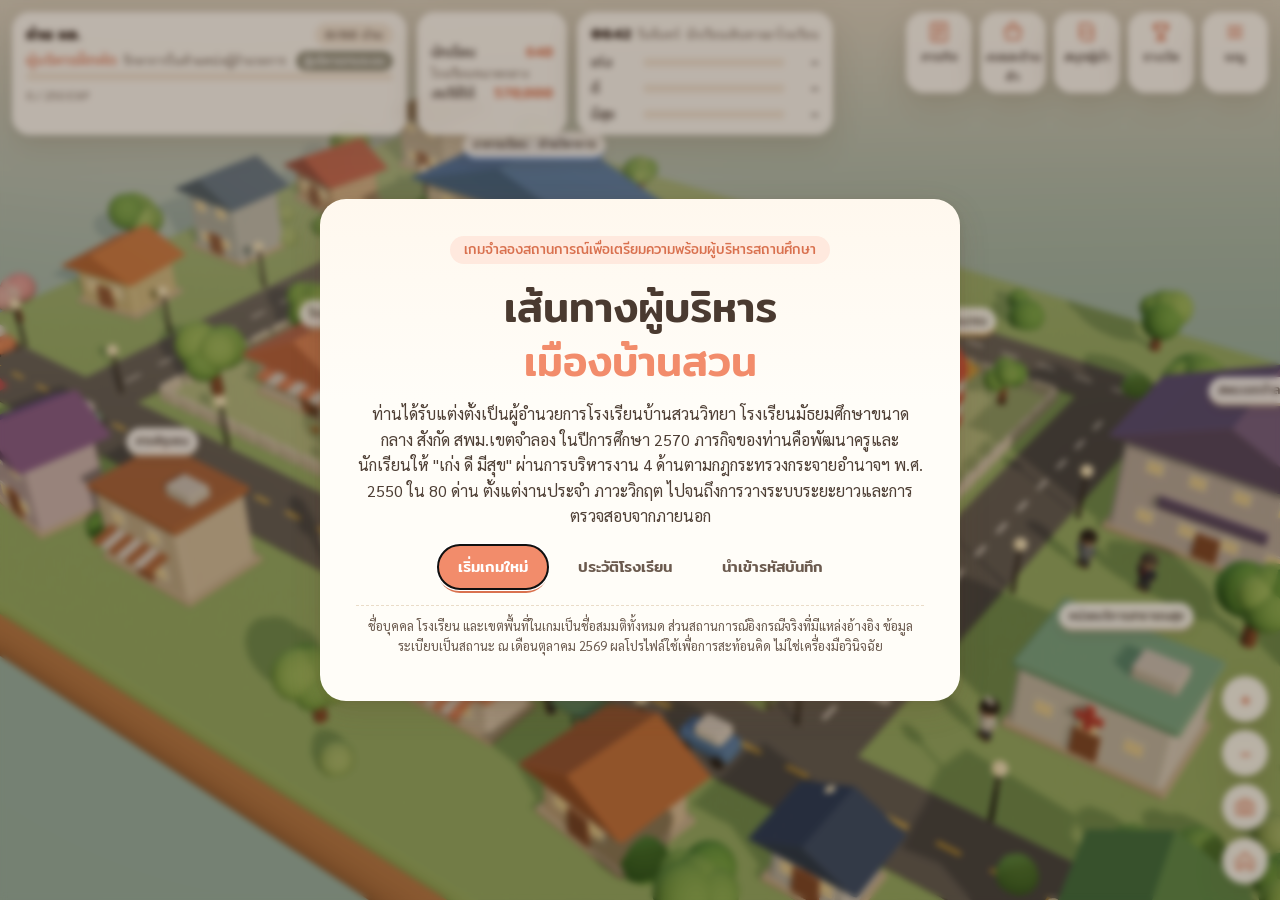
<file: index.html>
<!doctype html>
<html lang="th">
<head>
<meta charset="utf-8">
<meta name="viewport" content="width=device-width, initial-scale=1, viewport-fit=cover">
<title>เส้นทางผู้บริหาร เมืองบ้านสวน</title>
<meta name="description" content="เกมเตรียมความพร้อมผู้บริหารสถานศึกษามัธยมศึกษาไทย 50 ด่าน ในเมือง 3 มิติ">
<link rel="icon" href="data:image/svg+xml,%3Csvg xmlns='http://www.w3.org/2000/svg' viewBox='0 0 64 64'%3E%3Crect x='6' y='22' width='52' height='34' rx='8' fill='%23F4E6CF'/%3E%3Cpath d='M4 26 32 6l28 20z' fill='%23E08A5B'/%3E%3Crect x='26' y='38' width='12' height='18' rx='3' fill='%235B8DD6'/%3E%3C/svg%3E">
<link rel="preconnect" href="https://fonts.googleapis.com">
<link rel="preconnect" href="https://fonts.gstatic.com" crossorigin>
<link href="https://fonts.googleapis.com/css2?family=Mitr:wght@400;500;600&family=Sarabun:wght@400;500;600;700&display=swap" rel="stylesheet">
<link rel="stylesheet" href="css/style.css">
<script type="importmap">{ "imports": { "three": "./vendor/three.module.min.js" } }</script>
</head>
<body>
<div id="world" aria-label="เมืองบ้านสวน ภาพ 3 มิติ"></div>
<div id="labels" aria-hidden="false"></div>

<header id="hud">
  <div class="hud-card who">
    <div class="who-top"><b id="hud-name">ท่าน ผอ.</b><span class="chip" id="hud-progress">0/50 ด่าน</span></div>
    <div class="rank"><span id="hud-rank">ผู้บริหารฝึกหัด</span> <small id="hud-rank-sub"></small> <span id="hud-stage" class="stage-chip"></span> <button id="hud-guest" class="guest-chip" data-act="guest" hidden></button></div>
    <div class="exp"><div class="bar"><i id="hud-exp-bar"></i></div><small id="hud-exp">0 EXP</small></div>
  </div>
  <button class="hud-card fin" id="hud-fin" data-act="finance" data-arg="overview" title="งบประมาณโรงเรียน">
    <div class="fin-row"><span>นักเรียน</span><b id="hud-students">–</b></div>
    <div class="fin-row"><span id="hud-size">–</span></div>
    <div class="fin-row"><span>งบใช้ได้</span><b id="hud-money">–</b></div>
    <span class="crisis-tag" id="hud-crisis" hidden>ภาวะวิกฤต</span>
    <span class="staff-tag" id="hud-staff-alert" hidden>อัตรากำลังขาด</span>
  </button>
  <div class="hud-card meters" title="ตัวชี้วัดในเกม ไม่ใช่การวัดจริง">
    <div class="clock-row" title="เวลาในเกม ไม่ใช่เวลาจริง"><b id="clk-time">06:40</b><span id="clk-day">วันจันทร์</span><span id="clk-mode"></span></div>
    <div class="meter" id="m-keng"><span>เก่ง</span><div class="bar"><i></i></div><b>–</b></div>
    <div class="meter" id="m-dee"><span>ดี</span><div class="bar"><i></i></div><b>–</b></div>
    <div class="meter" id="m-suk"><span>มีสุข</span><div class="bar"><i></i></div><b>–</b></div>
  </div>
</header>

<nav id="dock" aria-label="เมนูหลัก">
  <button data-act="board"><svg viewBox="0 0 24 24"><path d="M6 3h12a2 2 0 0 1 2 2v14a2 2 0 0 1-2 2H6a2 2 0 0 1-2-2V5a2 2 0 0 1 2-2Zm2 5h8M8 12h8M8 16h5"/></svg><span>ภารกิจ</span></button>
  <button data-act="finance" data-arg="shop"><svg viewBox="0 0 24 24"><path d="M4 9h16l-1.5 10h-13ZM8 9V7a4 4 0 0 1 8 0v2"/></svg><span>งบและร้านค้า</span></button>
  <button data-act="book"><svg viewBox="0 0 24 24"><path d="M5 4h9a4 4 0 0 1 4 4v12H9a4 4 0 0 1-4-4Zm0 12a4 4 0 0 1 4-4h9"/></svg><span>สมุดผู้นำ</span></button>
  <button data-act="hall"><svg viewBox="0 0 24 24"><path d="M8 4h8v5a4 4 0 0 1-8 0Zm0 1H5v2a3 3 0 0 0 3 3m8-5h3v2a3 3 0 0 1-3 3M12 13v4m-4 3h8l-1-3H9Z"/></svg><span>รางวัล</span></button>
  <button data-act="menu"><svg viewBox="0 0 24 24"><path d="M5 7h14M5 12h14M5 17h14"/></svg><span>เมนู</span></button>
</nav>
<div id="visitbar" hidden></div>

<div id="camctl" aria-label="ควบคุมกล้อง">
  <button data-act="zin" aria-label="ซูมเข้า">+</button>
  <button data-act="zout" aria-label="ซูมออก">−</button>
  <button data-act="snap" aria-label="ถ่ายภาพมุมนี้" title="ถ่ายภาพมุมนี้"><svg viewBox="0 0 24 24"><path d="M4 8h3l2-3h6l2 3h3v11H4Z"/><circle cx="12" cy="13" r="3.5"/></svg></button>
  <button data-act="home" aria-label="มองทั้งเมือง"><svg viewBox="0 0 24 24"><path d="M4 11 12 4l8 7v9h-5v-6H9v6H4Z"/></svg></button>
</div>

<div id="tracker" hidden></div>
<div id="reader" hidden><div class="reader-pic"></div><div class="bubble"><b class="who"></b><p class="say"></p></div></div>
<div id="intro" hidden></div>
<div id="flash"></div>
<aside id="sheet" aria-live="polite"></aside>

<div id="modal" class="modal" aria-hidden="true" role="dialog" aria-modal="true">
  <div class="modal-box">
    <button id="modal-close" class="x" data-act="close" aria-label="ปิด">×</button>
    <div id="modal-body"></div>
  </div>
</div>
<div id="toasts" aria-live="polite"></div>

<div id="loading"><div class="spinner"></div><p>กำลังปั้นเมืองบ้านสวน…</p></div>
<div id="nogl" hidden><p>เบราว์เซอร์นี้แสดงภาพ 3 มิติ (WebGL) ไม่ได้ ท่านยังเล่นภารกิจทั้งหมดได้จากเมนู "ภารกิจ" แต่จะไม่เห็นเมือง</p></div>

<script type="module" src="js/main.js"></script>
</body>
</html>
</file>
<file: css/style.css>
:root {
  --cream: #FFF8EE;
  --paper: #FFFDF8;
  --ink: #3A2E28;
  --ink-2: #6B5A4E;
  --line: #EADCC8;
  --peach: #F28C6B;
  --peach-d: #D9714F;
  --sage: #7DAF5A;
  --sky: #BFE3E0;
  --gold: #F2C14E;
  --bad: #C9584A;
  --ok: #4E9A5E;
  --unv: #C08A2E;
  --shadow: 0 10px 30px rgba(92, 64, 40, .18), 0 2px 6px rgba(92, 64, 40, .10);
  --radius: 20px;
  --font-h: 'Mitr', 'Noto Sans Thai', 'Leelawadee UI', sans-serif;
  --font-b: 'Sarabun', 'Noto Sans Thai', 'Leelawadee UI', sans-serif;
}
* { box-sizing: border-box; }
html, body { margin: 0; height: 100%; overflow: hidden; background: var(--sky); color: var(--ink); font-family: var(--font-b); font-size: 16px; line-height: 1.6; -webkit-tap-highlight-color: transparent; }
button { font: inherit; color: inherit; cursor: pointer; }
a { color: #2F6FA3; }
h1, h2, h3, h4 { font-family: var(--font-h); font-weight: 500; line-height: 1.3; margin: .2em 0 .5em; }
h2 { font-size: 1.45rem; }
h3 { font-size: 1.08rem; color: #5a4636; }
h4 { font-size: 1rem; margin-top: 1em; }
p { margin: .4em 0 .8em; }
.small { font-size: .9rem; color: var(--ink-2); }
.tiny { font-size: .78rem; color: var(--ink-2); }
.fineprint { font-size: .8rem; color: var(--ink-2); border-top: 1px dashed var(--line); padding-top: .8em; margin-top: 1.2em; }

#world { position: fixed; inset: 0; }
#world canvas { display: block; touch-action: none; }
#labels { position: fixed; inset: 0; pointer-events: none; overflow: hidden; }

/* ป้ายลอยในเมือง */
.w-label { position: absolute; left: 0; top: 0; white-space: nowrap; font-family: var(--font-h); font-size: 12.5px; padding: 3px 10px 4px; border-radius: 999px; background: rgba(255, 253, 248, .92); box-shadow: 0 3px 10px rgba(92, 64, 40, .18); pointer-events: none; will-change: transform; transition: opacity .2s; }
.w-label.b-label { border-bottom: 3px solid var(--area, #C9B79E); font-size: 12px; }
.w-label.c-label { font-size: 12px; background: rgba(255, 253, 248, .85); }
.w-label.is-player { background: var(--gold); font-weight: 500; }
.w-label.hover { transform-origin: bottom center; background: #fff; outline: 2px solid var(--peach); }
.q-marker { position: absolute; left: 0; top: 0; pointer-events: auto; width: 34px; height: 34px; border-radius: 50%; border: 3px solid #fff; background: var(--gold); color: #6B4A12; font-family: var(--font-h); font-size: 20px; font-weight: 600; box-shadow: 0 6px 16px rgba(160, 110, 20, .45); animation: pulse 1.6s ease-in-out infinite; }
@keyframes pulse { 50% { box-shadow: 0 6px 22px rgba(242, 193, 78, .95); } }
.mood { position: absolute; left: 0; top: 0; width: 12px; height: 12px; border-radius: 50%; border: 2px solid #fff; box-shadow: 0 1px 4px rgba(0, 0, 0, .25); }
.mood[data-mood=good] { background: #7DBB5E; }
.mood[data-mood=ok] { background: #F2C14E; }
.mood[data-mood=low] { background: #E0735B; }

/* HUD */
#hud { position: fixed; top: max(12px, env(safe-area-inset-top)); left: 12px; display: flex; gap: 10px; flex-wrap: wrap; pointer-events: none; max-width: calc(100vw - 24px); }
.hud-card { pointer-events: auto; background: rgba(255, 253, 248, .93); backdrop-filter: blur(6px); border-radius: 18px; box-shadow: var(--shadow); padding: 10px 14px; }
.who { min-width: 230px; }
.who-top { display: flex; justify-content: space-between; align-items: center; gap: 8px; font-family: var(--font-h); }
.rank { font-family: var(--font-h); color: var(--peach-d); font-size: .95rem; }
.rank small { color: var(--ink-2); font-family: var(--font-b); font-size: .78rem; }
.exp small { font-size: .78rem; color: var(--ink-2); }
.bar { height: 9px; background: #F1E6D6; border-radius: 99px; overflow: hidden; flex: 1; }
.bar i { display: block; height: 100%; width: 0; background: linear-gradient(90deg, #F6B48F, var(--peach)); border-radius: 99px; transition: width .6s ease; }
.meters { display: grid; gap: 4px; min-width: 200px; }
.meter { display: grid; grid-template-columns: 44px 1fr 26px; align-items: center; gap: 8px; font-family: var(--font-h); font-size: .85rem; }
.meter b { text-align: right; font-weight: 500; }
#m-keng .bar i { background: linear-gradient(90deg, #A9C6EE, #5B8DD6); }
#m-dee .bar i { background: linear-gradient(90deg, #BFE0A8, #6FAF7A); }
#m-suk .bar i { background: linear-gradient(90deg, #F8C7D4, #E07A9B); }

#dock { position: fixed; right: 12px; top: max(12px, env(safe-area-inset-top)); display: flex; gap: 8px; }
#dock button { display: flex; flex-direction: column; align-items: center; gap: 2px; width: 66px; padding: 8px 4px 6px; border: 0; border-radius: 18px; background: rgba(255, 253, 248, .93); box-shadow: var(--shadow); font-family: var(--font-h); font-size: .8rem; transition: transform .15s; }
#dock button:hover { transform: translateY(-2px); }
#dock svg, #camctl svg { width: 24px; height: 24px; fill: none; stroke: var(--peach-d); stroke-width: 1.8; stroke-linecap: round; stroke-linejoin: round; }
#dock .cross { display: none; }
#dock .muted .cross { display: inline; }
#dock .muted .wave { display: none; }
.switch-row { display: flex; justify-content: space-between; align-items: center; gap: 12px; padding: 12px 14px; border: 1px solid var(--line); border-radius: 16px; background: #fff; margin: 10px 0; cursor: pointer; }
.switch-row span { display: grid; }
.switch-row small { color: var(--ink-2); font-size: .82rem; }
.switch-row input { appearance: none; width: 46px; height: 26px; border-radius: 99px; background: #E6DACA; position: relative; flex: none; cursor: pointer; transition: background .2s; }
.switch-row input::after { content: ''; position: absolute; top: 3px; left: 3px; width: 20px; height: 20px; border-radius: 50%; background: #fff; box-shadow: 0 1px 3px rgba(0,0,0,.2); transition: transform .2s; }
.switch-row input:checked { background: var(--peach); }
.switch-row input:checked::after { transform: translateX(20px); }
.switch-row input:focus-visible { outline: 3px solid rgba(242,140,107,.4); }
input[type=range] { width: 100%; accent-color: var(--peach); margin-top: 8px; }
#camctl { position: fixed; right: 12px; bottom: max(16px, env(safe-area-inset-bottom)); display: flex; flex-direction: column; gap: 8px; }
#camctl button { width: 46px; height: 46px; border-radius: 50%; border: 0; background: rgba(255, 253, 248, .93); box-shadow: var(--shadow); font-size: 1.5rem; font-family: var(--font-h); display: grid; place-items: center; color: var(--peach-d); }

#tracker[hidden], #sheet[hidden], #reader[hidden], #intro[hidden] { display: none !important; }
#tracker { position: fixed; left: 50%; transform: translateX(-50%); bottom: max(16px, env(safe-area-inset-bottom)); background: rgba(255, 253, 248, .96); border-radius: 18px; box-shadow: var(--shadow); padding: 10px 14px; display: flex; flex-wrap: wrap; gap: 8px; align-items: center; border-top: 4px solid var(--area); max-width: min(720px, calc(100vw - 90px)); }
.tr-title { font-family: var(--font-h); font-size: .9rem; width: 100%; }
.tr-item { border: 1px solid var(--line); background: #fff; border-radius: 999px; padding: 4px 12px; font-size: .88rem; }
.tr-item.done { background: #EAF4E3; border-color: #CFE3C2; color: var(--ok); }

/* sheet ตัวละคร */
#sheet { position: fixed; right: 12px; top: 100px; width: min(380px, calc(100vw - 24px)); max-height: calc(100vh - 200px); overflow: auto; background: var(--paper); border-radius: var(--radius); box-shadow: var(--shadow); padding: 18px 18px 16px; transform: translateX(calc(100% + 30px)); transition: transform .35s cubic-bezier(.2, .9, .3, 1.2); }
#sheet.show { transform: none; }
.sheet-head { display: flex; gap: 12px; align-items: center; margin-right: 24px; }
.avatar { width: 46px; height: 46px; border-radius: 50%; flex: none; background: radial-gradient(circle at 50% 38%, var(--skin) 0 34%, transparent 35%), radial-gradient(circle at 50% 22%, var(--hair) 0 36%, transparent 37%), radial-gradient(circle at 50% 120%, var(--shirt) 0 55%, transparent 56%), #F6EDDF; box-shadow: inset 0 0 0 3px #fff, 0 2px 6px rgba(0, 0, 0, .15); }
.ready { font-size: .88rem; }
.morale { display: grid; grid-template-columns: auto 1fr 28px; gap: 8px; align-items: center; font-size: .85rem; }
.task-box { background: #FFF4E6; border-radius: 16px; padding: 10px 12px; margin: 10px 0; }
.task-box.soft { background: #F4F7EE; }
.task-box h4 { margin: 0 0 4px; }
.cmds { display: grid; grid-template-columns: 1fr 1fr; gap: 8px; margin-top: 8px; }
.cmd { text-align: left; border: 1px solid var(--line); background: #fff; border-radius: 14px; padding: 8px 10px; transition: all .15s; }
.cmd:hover { border-color: var(--peach); transform: translateY(-1px); }
.cmd b { display: block; font-family: var(--font-h); font-weight: 500; color: var(--peach-d); }
.cmd span { font-size: .78rem; color: var(--ink-2); line-height: 1.4; display: block; }
.say { font-family: var(--font-h); }
.log { padding-left: 18px; font-size: .85rem; color: var(--ink-2); }
.log li { margin: 4px 0; }
.lv-list { list-style: none; padding: 0; }
.lv-list li { display: flex; gap: 6px; align-items: center; flex-wrap: wrap; padding: 6px 0; border-bottom: 1px dashed var(--line); font-size: .9rem; }
.lv-list li span:first-child { flex: 1 1 60%; }

/* modal */
.modal { position: fixed; inset: 0; display: none; place-items: center; background: rgba(70, 50, 35, .35); backdrop-filter: blur(3px); padding: 16px; z-index: 20; }
.modal.show { display: grid; animation: fade .2s; }
@keyframes fade { from { opacity: 0; } }
.modal-box { position: relative; background: var(--paper); border-radius: 26px; box-shadow: var(--shadow); width: min(640px, 100%); max-height: calc(100vh - 32px); max-height: calc(100dvh - 32px); display: flex; flex-direction: column; animation: pop .28s cubic-bezier(.2, .9, .3, 1.25); }
@keyframes pop { from { transform: scale(.94) translateY(10px); } }
.modal.wide .modal-box { width: min(980px, 100%); }
#modal-body { overflow: auto; padding: 26px 30px 24px; overscroll-behavior: contain; }
.x { position: absolute; top: 10px; right: 12px; width: 36px; height: 36px; border-radius: 50%; border: 0; background: #F3E9DA; font-size: 1.3rem; line-height: 1; z-index: 2; }

.btn { border: 0; border-radius: 999px; padding: 10px 20px; background: #F3E9DA; font-family: var(--font-h); font-weight: 500; font-size: .95rem; transition: transform .12s, box-shadow .12s, background .12s; display: inline-flex; align-items: center; gap: 6px; }
.btn:hover { transform: translateY(-1px); box-shadow: 0 4px 12px rgba(92, 64, 40, .15); }
.btn.primary { background: var(--peach); color: #fff; box-shadow: 0 4px 0 var(--peach-d); }
.btn.primary:active { transform: translateY(2px); box-shadow: 0 1px 0 var(--peach-d); }
.btn.ghost { background: transparent; color: var(--ink-2); }
.btn.danger { background: #F6D8D2; color: var(--bad); }
.btn.sm { padding: 5px 14px; font-size: .85rem; }
.btn-row { display: flex; gap: 10px; flex-wrap: wrap; margin-top: 16px; align-items: center; }
.btn-row.center { justify-content: center; }

.chip { display: inline-block; font-size: .78rem; padding: 2px 10px; border-radius: 999px; background: #F1E6D6; color: var(--ink-2); font-family: var(--font-h); font-weight: 400; vertical-align: middle; white-space: nowrap; }
.chip.area { background: var(--area); color: #fff; }
.chip.ok { background: #E3F1DD; color: var(--ok); }
.chip.bad { background: #F8DDD8; color: var(--bad); }
.chip.unv { background: #F8ECD2; color: var(--unv); }
.chip.exp { background: #FFF0C8; color: #8A6512; }
.chip.tag { background: color-mix(in srgb, var(--tag) 18%, #fff); color: color-mix(in srgb, var(--tag) 70%, #222); white-space: normal; }
.chip.warn-chip { background: #FBE3DC; color: #A24B3C; }
.st-passed { background: #E3F1DD; color: var(--ok); }
.st-inprogress { background: #FFF0C8; color: #8A6512; }
.st-failed { background: #F8DDD8; color: var(--bad); }
.st-skipped { background: #ECE7F4; color: #6E5C94; }
.st-locked { background: #EEE; color: #999; }

.card { background: #fff; border: 1px solid var(--line); border-radius: 18px; padding: 14px 16px; margin: 12px 0; }
.card.soft { background: #FBF5EC; }
.card h3:first-child { margin-top: 0; }
details summary { cursor: pointer; font-family: var(--font-h); color: #5a4636; }
.grid2 { display: grid; grid-template-columns: 1fr 1fr; gap: 0 14px; }
.tight { padding-left: 20px; margin: .3em 0; }
.tight li { margin: .3em 0; }
.steps { padding-left: 20px; }
.steps li { margin: .35em 0; }
.mini-marker { display: inline-grid; place-items: center; width: 20px; height: 20px; border-radius: 50%; background: var(--gold); font-family: var(--font-h); font-size: .8rem; }
table.mini { border-collapse: collapse; width: 100%; font-size: .86rem; }
table.mini th, table.mini td { text-align: left; padding: 5px 6px; border-bottom: 1px solid var(--line); vertical-align: top; }
table.mini th { font-family: var(--font-h); font-weight: 500; }
.field { display: block; margin: 12px 0; font-size: .92rem; color: #5a4636; }
.field input, .field textarea, textarea { display: block; width: 100%; margin-top: 6px; border: 1.5px solid var(--line); border-radius: 14px; padding: 9px 12px; font: inherit; color: var(--ink); background: #fff; resize: vertical; }
.field input:focus, textarea:focus { outline: none; border-color: var(--peach); box-shadow: 0 0 0 3px rgba(242, 140, 107, .2); }
.warn { background: #FFF1DC; border-left: 4px solid var(--gold); padding: 8px 12px; border-radius: 10px; font-size: .92rem; }
.quote { font-family: var(--font-h); color: #5a4636; border-left: 3px solid var(--peach); padding-left: 10px; }

/* title */
.modal.title .modal-box { background: linear-gradient(180deg, #FFF8EE, #FFFDF8 40%); }
.title-screen { text-align: center; padding: 10px 6px; }
.title-badge { display: inline-block; font-family: var(--font-h); font-size: .85rem; background: #FFE9DE; color: var(--peach-d); padding: 3px 14px; border-radius: 999px; }
.title-screen h1 { font-size: clamp(1.8rem, 5vw, 2.6rem); margin: .4em 0 .3em; color: #4A3A30; }
.title-screen h1 span { color: var(--peach); }
.lead { font-size: 1rem; color: #4E3F35; }

/* quest board */
.legend { display: flex; flex-wrap: wrap; gap: 12px; font-size: .85rem; margin: 6px 0 4px; }
.legend span { display: inline-flex; align-items: center; gap: 6px; }
.area-dot { display: inline-block; width: 10px; height: 10px; border-radius: 50%; background: var(--area); margin-right: 6px; }
.tier { margin-top: 18px; }
.tier.locked .q-row { opacity: .55; }
.q-row { display: flex; gap: 12px; align-items: center; padding: 10px 12px; border-radius: 16px; background: #fff; border: 1px solid var(--line); border-left: 6px solid var(--area); margin: 8px 0; }
.q-num { font-family: var(--font-h); font-size: 1.3rem; width: 34px; text-align: center; color: var(--area); }
.q-main { flex: 1; min-width: 0; }
.q-title { font-family: var(--font-h); font-weight: 500; }
.q-meta { font-size: .82rem; color: var(--ink-2); }
.dots { letter-spacing: 1px; color: var(--peach); }
.q-side { display: flex; flex-direction: column; align-items: flex-end; gap: 6px; }

/* level */
.lv-head { border-bottom: 3px solid var(--area); padding-bottom: 8px; margin-bottom: 8px; margin-right: 30px; }
.lv-head h2 { margin: .3em 0 .2em; }
.lv-exp { font-size: .9rem; color: var(--ink-2); }
.kolb { display: flex; gap: 4px; margin: 10px 0; flex-wrap: wrap; }
.kolb span { font-size: .75rem; font-family: var(--font-h); padding: 2px 10px; border-radius: 999px; background: #F3EDE4; color: #A8998A; }
.kolb span.on { background: #FFE2D6; color: var(--peach-d); }
.story p { font-size: 1.02rem; }
.step-prog { display: flex; gap: 6px; margin: 8px 0 4px; }
.step-prog i { flex: 1; height: 6px; border-radius: 99px; background: #EFE4D4; }
.step-prog i.done { background: var(--sage); }
.step-prog i.cur { background: var(--peach); }
.step-title { font-size: 1.15rem; }
.badge-style, .badge-unv { font-size: .85rem; padding: 6px 12px; border-radius: 12px; display: inline-block; }
.badge-style { background: #EEF4FA; color: #3F6C9A; }
.badge-unv { background: #F8ECD2; color: var(--unv); }
.note { background: #FBF5EC; border-radius: 12px; padding: 8px 12px; }
.opts { display: grid; gap: 10px; margin: 12px 0; }
.opt { display: flex; gap: 12px; text-align: left; align-items: flex-start; padding: 12px 14px; background: #fff; border: 1.5px solid var(--line); border-radius: 16px; transition: all .15s; line-height: 1.55; }
.opt:not([disabled]):hover { border-color: var(--peach); transform: translateX(3px); box-shadow: 0 4px 12px rgba(92, 64, 40, .08); }
.opt[disabled] { cursor: default; opacity: .62; }
.opt.chosen { opacity: 1; border-color: var(--peach); background: #FFF6F1; }
.opt.bad { border-color: var(--bad); background: #FDF0EE; }
.opt-l { flex: none; width: 28px; height: 28px; border-radius: 50%; display: grid; place-items: center; background: #F3E9DA; font-family: var(--font-h); font-size: .9rem; }
.opt.chosen .opt-l { background: var(--peach); color: #fff; }
.opt.bad .opt-l { background: var(--bad); }
.fb { border-radius: 16px; padding: 12px 14px; margin: 10px 0; border: 1px solid var(--line); background: #fff; }
.fb.ok { border-left: 5px solid var(--ok); }
.fb.illegal { border-left: 5px solid var(--bad); background: #FFF8F6; }
.fb.undetermined { border-left: 5px solid var(--unv); }
.fb-head { display: flex; gap: 6px; flex-wrap: wrap; align-items: center; }
.fb-tags { margin: 6px 0; display: flex; gap: 6px; flex-wrap: wrap; }
.consequence { color: #7A3B30; }
.teacher-view { font-size: .88rem; color: var(--ink-2); background: #F7F3EC; padding: 6px 10px; border-radius: 10px; }
.all-opts { margin: 10px 0; }
.ao { padding: 10px 0; border-bottom: 1px dashed var(--line); }
.ao-meta { display: flex; gap: 6px; flex-wrap: wrap; margin: 4px 0; }
.result { font-family: var(--font-h); font-size: 1.15rem; padding: 10px 14px; border-radius: 14px; margin: 10px 0; }
.result.pass { background: #E9F4E2; color: var(--ok); }
.result.fail { background: #FBE6E1; color: var(--bad); }
.result b { font-size: 1.6rem; }

/* book */
.book-head { display: flex; justify-content: space-between; gap: 12px; align-items: flex-start; margin-right: 30px; }
.axis { margin: 10px 0 14px; }
.ax-lbl { display: flex; justify-content: space-between; font-size: .85rem; gap: 10px; }
.ax-track { position: relative; height: 10px; border-radius: 99px; background: linear-gradient(90deg, #A9C6EE, #F3E9DA 50%, #D8CDBE); margin-top: 4px; }
.ax-track i { position: absolute; top: 50%; width: 18px; height: 18px; border-radius: 50%; background: var(--peach); border: 3px solid #fff; box-shadow: 0 2px 6px rgba(0, 0, 0, .2); transform: translate(-50%, -50%); }
.ax-sep { display: grid; gap: 4px; margin-top: 4px; }
.scores { display: grid; grid-template-columns: repeat(3, 1fr); gap: 8px; margin-top: 10px; }
.scores div { background: #FBF5EC; border-radius: 14px; padding: 8px; text-align: center; }
.scores div.hi { background: #FBE6E1; }
.scores b { display: block; font-family: var(--font-h); font-size: 1.3rem; font-weight: 500; }
.scores span { font-size: .78rem; color: var(--ink-2); }
.tagrow { display: grid; grid-template-columns: 210px 1fr 44px; gap: 10px; align-items: center; margin: 6px 0; }
.tagrow b { font-weight: 500; text-align: right; font-size: .9rem; }
.pie { display: grid; grid-template-columns: repeat(3, 1fr); gap: 10px; }

/* toast */
#toasts { position: fixed; left: 50%; top: 90px; transform: translateX(-50%); display: grid; gap: 8px; z-index: 40; pointer-events: none; width: min(460px, calc(100vw - 24px)); }
.toast { background: #fff; border-radius: 14px; padding: 9px 16px; box-shadow: var(--shadow); font-size: .92rem; animation: slide .3s cubic-bezier(.2, .9, .3, 1.2); transition: opacity .5s, transform .5s; text-align: center; }
.toast.good { border-left: 5px solid var(--sage); }
.toast.bad { border-left: 5px solid var(--bad); }
.toast.rank { background: linear-gradient(90deg, #FFF0C8, #FFE2D6); font-family: var(--font-h); }
.toast.out { opacity: 0; transform: translateY(-8px); }
@keyframes slide { from { transform: translateY(-12px); opacity: 0; } }

#loading { position: fixed; inset: 0; display: grid; place-content: center; text-align: center; background: var(--sky); font-family: var(--font-h); color: #4A3A30; z-index: 50; }
.spinner { width: 46px; height: 46px; border-radius: 50%; border: 5px solid #fff; border-top-color: var(--peach); margin: 0 auto 12px; animation: spin 1s linear infinite; }
@keyframes spin { to { transform: rotate(360deg); } }
#nogl { position: fixed; left: 50%; top: 50%; transform: translate(-50%, -50%); background: #fff; padding: 20px; border-radius: 18px; max-width: 420px; box-shadow: var(--shadow); }


/* ---------- ตัวละครเด้งขึ้นมาอ่านภารกิจ ---------- */
#reader { position: fixed; left: max(18px, calc(50vw - 490px - 250px)); bottom: 28px; z-index: 25; display: flex; flex-direction: column; align-items: center; width: 230px; pointer-events: none; }
#reader .reader-pic { width: 220px; height: 250px; border-radius: 50% 50% 26px 26px; background: radial-gradient(circle at 50% 60%, #FFF1DE, #F6DDBF 70%); box-shadow: var(--shadow); overflow: hidden; border: 4px solid #fff; }
#reader canvas { display: block; }
#reader .bubble { position: relative; margin-top: 12px; background: #fff; border-radius: 18px; padding: 10px 14px; box-shadow: var(--shadow); font-size: .9rem; line-height: 1.5; }
#reader .bubble::before { content: ''; position: absolute; top: -9px; left: 50%; transform: translateX(-50%); border: 10px solid transparent; border-top: 0; border-bottom-color: #fff; }
#reader .bubble b { display: block; font-family: var(--font-h); font-weight: 500; color: var(--peach-d); }
#reader .bubble p { margin: 2px 0 0; }
#reader.pop { animation: readerPop .6s cubic-bezier(.2, 1.4, .4, 1) both; }
@keyframes readerPop { 0% { transform: translateY(70px) scale(.6); opacity: 0; } 100% { transform: none; opacity: 1; } }
#reader.inline { position: static; flex-direction: row; align-items: center; gap: 14px; width: auto; margin: 6px 0 10px; pointer-events: auto; }
#reader.inline .reader-pic { width: 104px; height: 118px; flex: none; border-width: 3px; }
#reader.inline.lg .reader-pic { width: 150px; height: 170px; }
#reader.inline.lg .bubble { font-size: .98rem; padding: 12px 16px; }
#reader.inline .bubble { margin-top: 0; flex: 1; min-width: 0; }
#reader.inline .bubble::before { top: 50%; left: -9px; transform: translateY(-50%); border: 10px solid transparent; border-left: 0; border-right-color: #fff; }

/* ---------- ฉากเปิด ---------- */
#intro { position: fixed; inset: 0; z-index: 60; pointer-events: none; }
#intro .ib { position: absolute; left: 0; right: 0; background: #2E241D; pointer-events: auto; transition: height .5s; }
#intro .ib.top { top: 0; height: 9vh; }
#intro .ib.bottom { bottom: 0; min-height: 22vh; display: flex; align-items: center; justify-content: center; gap: 20px; padding: 12px 24px max(12px, env(safe-area-inset-bottom)); }
#intro .cap { max-width: 760px; color: #FFF3E3; text-align: center; opacity: 0; transform: translateY(10px); transition: opacity .6s, transform .6s; }
#intro .cap.show { opacity: 1; transform: none; }
#intro .cap b { font-family: var(--font-h); font-weight: 500; font-size: 1.5rem; color: var(--gold); display: block; }
#intro .cap p { font-size: 1.1rem; margin: 4px 0 0; line-height: 1.6; }
#intro .skip { position: absolute; right: 18px; bottom: max(14px, env(safe-area-inset-bottom)); color: #E9D9C6; }
#intro.out { opacity: 0; transition: opacity .5s; }
body.cine #hud, body.cine #dock, body.cine #camctl, body.cine #labels, body.cine #tracker, body.cine #toasts { opacity: 0; pointer-events: none; transition: opacity .4s; }

/* ---------- หอเกียรติยศ ---------- */
.awards { display: grid; grid-template-columns: repeat(auto-fill, minmax(260px, 1fr)); gap: 10px; }
.award { display: flex; gap: 12px; align-items: flex-start; padding: 12px 14px; border: 1px dashed var(--line); border-radius: 16px; background: #FAF7F2; color: #9A8B7E; }
.award b { font-family: var(--font-h); font-weight: 500; }
.award p { margin: 4px 0 0; }
.award .medal { flex: none; width: 42px; height: 42px; border-radius: 50%; display: grid; place-items: center; font-size: 1.3rem; background: #EEE6DA; color: #B7A898; }
.award.got { border-style: solid; border-color: #EBCB7A; background: #FFF8E4; color: var(--ink); }
.award.got .medal { background: radial-gradient(circle at 35% 30%, #FFE79A, #E3B341); color: #fff; box-shadow: 0 3px 8px rgba(160, 110, 20, .35); }
.toast.award { background: linear-gradient(90deg, #FFF3C8, #FFE2B0); }

/* ---------- เมนูและแชร์ ---------- */
.menu-grid { display: grid; grid-template-columns: 1fr 1fr; gap: 10px; }
.menu-grid .btn { justify-content: center; padding: 14px; }
.share-img { display: block; width: min(100%, 420px); margin: 6px auto 4px; border-radius: 18px; box-shadow: var(--shadow); }
a.btn { text-decoration: none; color: inherit; }
a.btn.primary { color: #fff; }
#flash { position: fixed; inset: 0; background: #fff; opacity: 0; pointer-events: none; z-index: 70; }
#flash.go { animation: flash .45s ease-out; }
@keyframes flash { 0% { opacity: .85; } 100% { opacity: 0; } }
@media (max-width: 760px) {
  #intro .cap b { font-size: 1.2rem; } #intro .cap p { font-size: .98rem; }
  #intro .ib.bottom { flex-direction: column; min-height: 30vh; }
  #intro .skip { position: static; }
  .menu-grid { grid-template-columns: 1fr; }
  #dock button span { font-size: .72rem; }
}


/* ---------- งบประมาณ ---------- */
.hud-card.fin { border: 0; text-align: left; font: inherit; cursor: pointer; min-width: 150px; position: relative; }
.fin-row { display: flex; justify-content: space-between; gap: 10px; font-family: var(--font-h); font-size: .85rem; }
.fin-row b { font-weight: 500; color: var(--peach-d); font-variant-numeric: tabular-nums; }
.fin-row #hud-size { font-size: .75rem; color: var(--ink-2); font-family: var(--font-b); }
.hud-card.fin.crisis { background: #F3E3DF; }
.crisis-tag { position: absolute; top: -8px; right: -6px; background: var(--bad); color: #fff; font-family: var(--font-h); font-size: .7rem; padding: 1px 8px; border-radius: 99px; animation: pulse 1.6s infinite; }
.tabs { display: flex; gap: 6px; margin: 4px 0 12px; flex-wrap: wrap; }
.tab { border: 1px solid var(--line); background: #fff; border-radius: 99px; padding: 6px 16px; font-family: var(--font-h); }
.tab.on { background: var(--peach); color: #fff; border-color: var(--peach); }
.fin-top { display: grid; grid-template-columns: repeat(auto-fit, minmax(130px, 1fr)); gap: 10px; margin: 6px 0 10px; }
.fin-top div { background: #FBF5EC; border-radius: 14px; padding: 10px 12px; }
.fin-top b { display: block; font-family: var(--font-h); font-size: 1.4rem; font-weight: 500; color: var(--peach-d); font-variant-numeric: tabular-nums; }
.fin-top span { font-size: .8rem; color: var(--ink-2); }
.wallets { display: grid; grid-template-columns: repeat(auto-fill, minmax(260px, 1fr)); gap: 8px; }
.wallet { display: flex; justify-content: space-between; align-items: center; gap: 10px; padding: 9px 12px; border-radius: 12px; background: #fff; border: 1px solid var(--line); border-left: 5px solid var(--w); font-size: .88rem; }
.wallet b { font-family: var(--font-h); font-weight: 500; font-variant-numeric: tabular-nums; white-space: nowrap; }
.log b.neg { color: var(--bad); font-weight: 500; } .log b.pos { color: var(--ok); font-weight: 500; }
.crisis-box { background: #FBE6E1; border-left: 5px solid var(--bad); border-radius: 12px; padding: 10px 14px; margin: 8px 0; }
.shop { display: grid; grid-template-columns: repeat(auto-fill, minmax(240px, 1fr)); gap: 10px; }
.shop-item { display: flex; flex-direction: column; gap: 4px; text-align: left; background: #fff; border: 1.5px solid var(--line); border-radius: 16px; padding: 12px 14px; transition: all .15s; }
.shop-item:hover { border-color: var(--peach); transform: translateY(-2px); }
.shop-item b { font-family: var(--font-h); font-weight: 500; }
.shop-item .price { margin-top: auto; font-family: var(--font-h); color: var(--peach-d); font-variant-numeric: tabular-nums; }
.shop-item.owned { background: #EEF6E8; border-color: #CFE3C2; } .shop-item.owned .price { color: var(--ok); }
.shop-item.locked { background: #F6F2EC; color: #8E8070; } .shop-item.locked .price { color: #9A8B7E; font-size: .85rem; }
.srcs { display: grid; grid-template-columns: repeat(auto-fill, minmax(250px, 1fr)); gap: 8px; }
.src { text-align: left; background: #fff; border: 1.5px solid var(--line); border-left: 6px solid var(--w); border-radius: 14px; padding: 10px 12px; }
.src:not([disabled]):hover { border-color: var(--peach); border-left-color: var(--w); }
.src[disabled] { opacity: .55; cursor: default; }
.src b { display: block; font-weight: 600; font-size: .9rem; } .src span { font-size: .8rem; color: var(--ink-2); font-variant-numeric: tabular-nums; }
#visitbar { position: fixed; top: max(12px, env(safe-area-inset-top)); left: 50%; transform: translateX(-50%); z-index: 12; background: rgba(255,253,248,.96); border-radius: 18px; box-shadow: var(--shadow); padding: 10px 16px; display: flex; gap: 14px; align-items: center; max-width: calc(100vw - 24px); border-top: 4px solid var(--gold); }
#visitbar > div { display: grid; min-width: 0; } #visitbar b { font-family: var(--font-h); font-weight: 500; }
#visitbar[hidden] { display: none !important; }
body.visiting #hud, body.visiting #dock, body.visiting #tracker { display: none; }
@media (max-width: 760px) {
  .hud-card.fin { width: 176px; min-width: 0; padding: 6px 12px; }
  .fin-top { grid-template-columns: 1fr; }
  #visitbar { flex-direction: column; align-items: stretch; top: 8px; }
}

/* ---------- แชร์ภาพ ---------- */
.share-opts { display: flex; gap: 18px; flex-wrap: wrap; }
.share-opts .tabs { margin: 4px 0 6px; }
.share-img.frame { width: 100%; max-width: 640px; }
.center { text-align: center; }
#camctl button.pulse { animation: pulse 1.4s infinite; background: var(--gold); }
@media (max-width: 760px) { #camctl button[data-act=snap] { display: grid !important; } }


/* ---------- ทำเนียบบุคลากร ---------- */
.cast { display: grid; grid-template-columns: repeat(auto-fill, minmax(290px, 1fr)); gap: 10px; }
.cast-card { display: flex; gap: 12px; background: #fff; border: 1px solid var(--line); border-radius: 18px; padding: 10px 12px; }
.cast-card img { width: 90px; height: 100px; flex: none; border-radius: 50% 50% 16px 16px; background: radial-gradient(circle at 50% 60%, #FFF1DE, #F6DDBF 70%); object-fit: cover; }
.cast-card > div { min-width: 0; display: flex; flex-direction: column; gap: 3px; align-items: flex-start; }
.cast-card b { font-family: var(--font-h); font-weight: 500; }
.cast-card p { margin: 2px 0; }
.cast-card .say { font-size: .85rem; color: var(--peach-d); }
.cast.me .cast-card { background: #FFF8E4; border-color: #EBCB7A; }
.bio { font-size: .88rem; background: #FBF5EC; border-radius: 12px; padding: 8px 10px; }

.shop-item .tags { display: flex; gap: 4px; flex-wrap: wrap; }
.tabs.sub .tab { font-size: .85rem; padding: 4px 12px; }


/* ---------- คำถามถูกหรือผิด ---------- */
.quiz-balloon { position: absolute; left: 0; top: 0; pointer-events: auto; border: 0; width: 56px; height: 64px; border-radius: 50% 50% 46% 46%; background: radial-gradient(circle at 35% 30%, #FFE79A, #F2A541); color: #6B3E0A; font-family: var(--font-h); box-shadow: 0 8px 18px rgba(160, 100, 20, .4); display: grid; place-content: center; line-height: 1; animation: pulse 1.6s infinite; }
.quiz-balloon[hidden] { display: none !important; }
.quiz-balloon span { font-size: 1.6rem; font-weight: 600; }
.quiz-balloon small { font-size: .62rem; }
.quiz-balloon::after { content: ''; position: absolute; left: 50%; bottom: -14px; width: 1.5px; height: 14px; background: #B98A4A; }
.quiz { text-align: left; }
.quiz-q { font-family: var(--font-h); font-size: 1.15rem; line-height: 1.6; color: #3A2E28; }
.tf { display: grid; grid-template-columns: 1fr 1fr; gap: 12px; margin: 12px 0; }
.tf-btn { justify-content: center; font-size: 1.15rem; padding: 14px; }
.tf-btn.t { background: #E3F1DD; color: var(--ok); } .tf-btn.f { background: #F8DDD8; color: var(--bad); }
.tf-btn.chosen { outline: 3px solid var(--peach); }
.tf-btn[disabled] { opacity: .75; cursor: default; }
.quiz-cta { display: flex; justify-content: space-between; align-items: center; gap: 12px; background: #FFF3D6; border-radius: 16px; padding: 12px 14px; margin-bottom: 12px; }
.quiz-cta > div { display: grid; }
.quiz-cta b { font-family: var(--font-h); font-weight: 500; }

/* มือถือ */
@media (max-width: 760px) {
  body { font-size: 15px; }
  #hud { flex-direction: column; gap: 6px; }
  .who { min-width: 0; width: 200px; padding: 8px 12px; }
  .meters { width: 200px; min-width: 0; padding: 6px 12px; }
  #dock { top: auto; bottom: max(12px, env(safe-area-inset-bottom)); left: 12px; right: 70px; justify-content: space-between; }
  #dock button { flex: 1; width: auto; }
  #camctl { bottom: max(12px, env(safe-area-inset-bottom)); }
  #camctl button { width: 42px; height: 42px; }
  #camctl button:not(:last-child) { display: none; }
  #tracker { bottom: 92px; max-width: calc(100vw - 24px); }
  #sheet { top: auto; bottom: 0; right: 0; left: 0; width: 100%; max-height: 64vh; border-radius: 24px 24px 0 0; transform: translateY(105%); padding-bottom: max(18px, env(safe-area-inset-bottom)); z-index: 30; }
  #dock, #camctl, #tracker { z-index: 5; }
  .rank small { display: none; }
  .who, .meters { width: 176px; }
  .meter { grid-template-columns: 38px 1fr 22px; font-size: .78rem; }
  .who-top { font-size: .9rem; }
  #modal-body { padding: 22px 18px 20px; }
  .modal { padding: 8px; }
  .grid2, .pie { grid-template-columns: 1fr; }
  .cmds { grid-template-columns: 1fr 1fr; }
  .tagrow { grid-template-columns: 1fr 1fr 40px; }
  .q-row { flex-wrap: wrap; }
  .q-side { flex-direction: row; width: 100%; justify-content: flex-end; }
  .book-head { flex-direction: column; }
}

/* พิมพ์สมุดผู้นำ: ขอบกระดาษกว้าง อ่านสบาย ไม่ตัดคำกลางบรรทัด */
@media print {
  @page { size: A4; margin: 22mm 20mm; }
  html, body { overflow: visible; height: auto; background: #fff; }
  #world, #labels, #hud, #dock, #camctl, #tracker, #sheet, #toasts, .x, .btn, #loading, #reader, #intro, #flash { display: none !important; }
  .modal { position: static; display: block !important; background: none; padding: 0; backdrop-filter: none; }
  .modal-box { box-shadow: none; width: 100% !important; max-height: none; animation: none; }
  #modal-body { overflow: visible; padding: 0; }
  .card, .axis, .tagrow, .fb { break-inside: avoid; }
  .grid2 { grid-template-columns: 1fr 1fr; }
  body { font-size: 11.5pt; line-height: 1.65; word-break: keep-all; overflow-wrap: break-word; hyphens: none; }
  textarea { border: 1px solid #ccc; min-height: 4em; overflow: visible; }
  a { color: inherit; text-decoration: none; }
}
@media (prefers-reduced-motion: reduce) { *, *::before, *::after { animation: none !important; transition: none !important; } }

/* ป้ายของที่จัดหา ที่ดินใหม่ และกิจกรรมในภาคเรียนนี้ */
.w-label.f-label { font-size: 11.5px; padding: 2px 9px 3px; border-left: 4px solid #6FAF7A; }
.w-label.f-label.land { border-left-color: #D9A441; background: rgba(255, 246, 225, .94); }
.w-label.f-label.ev { border-left-color: #E07A9B; }
.w-label.new { background: var(--gold, #F2C14E); font-weight: 600; font-size: 13px; z-index: 3; box-shadow: 0 0 0 3px rgba(255, 255, 255, .85), 0 6px 18px rgba(92, 64, 40, .3); animation: newpop 1s ease-in-out infinite alternate; }
.w-label.new::before { content: 'ใหม่ · '; }
@keyframes newpop { from { filter: brightness(1); } to { filter: brightness(1.12); } }
/* เกณฑ์ความพร้อมของโรงเรียนประจำด่าน */
.reqs { list-style: none; margin: 6px 0 0; padding: 0; display: grid; gap: 4px; }
.reqs li { display: flex; gap: 8px; align-items: baseline; font-size: 13px; line-height: 1.45; }
.reqs li .mk { flex: 0 0 auto; width: 18px; height: 18px; border-radius: 50%; display: inline-grid; place-items: center; font-size: 11px; color: #fff; background: #C9B79E; transform: translateY(3px); }
.reqs li.ok .mk { background: #6FAF7A; }
.reqs li.no .mk { background: #E07A5F; }
.reqs li .now { color: #8A7A66; font-size: 12px; }
.reqs li .go { margin-left: auto; flex: 0 0 auto; }
.req-box { border: 1.5px dashed #D9C6A5; border-radius: 14px; padding: 10px 12px; margin: 10px 0; background: #FFFBF3; }
.req-box.ok { border-color: #A9D3A0; background: #F5FBF2; }
.req-box h4 { margin: 0 0 2px; font-size: 14px; }
.q-reqs { font-size: 12px; color: #8A7A66; margin-top: 2px; }
.q-reqs b { color: #C0563A; font-weight: 500; }
.chip.st-pending { background: #FBE3C8; color: #9A5A1E; }
.task-box .cue { background: #FFF8EC; border-left: 3px solid var(--peach, #E08A5B); padding: 8px 10px; border-radius: 0 10px 10px 0; font-size: 13.5px; line-height: 1.6; margin: 6px 0 4px; }
.chip.guard { background: #DCEFF7; color: #2F6F8A; }

/* การ์ดสถานการณ์กะทันหัน: หนังสือพิมพ์แบบเรียบ ใช้โทนเดียวกับหน้าต่างอื่นของเกม */
.news-wrap { position: fixed; inset: 0; z-index: 60; display: grid; place-items: center; padding: 16px; background: rgba(58, 46, 40, .28); animation: newsdim .5s ease both; }
.news { position: relative; width: min(560px, 100%); max-height: calc(100dvh - 32px); overflow: auto; color: var(--ink);
  background: var(--paper); border-radius: var(--radius); padding: 22px 26px 22px; font-family: var(--font-b);
  box-shadow: var(--shadow); border: 1px solid var(--line);
  transform-origin: 85% 0%; animation: newsfly .9s cubic-bezier(.2, .8, .25, 1.02) both; }
.news-mast { display: flex; align-items: baseline; justify-content: space-between; gap: 12px; padding-bottom: 10px; margin-bottom: 14px; border-bottom: 1px solid var(--line); }
.news-mast span { font-family: var(--font-h); font-weight: 500; font-size: 18px; letter-spacing: .02em; color: var(--ink); }
.news-mast small { font-size: 12px; color: var(--ink-2); text-align: right; }
.news-from { font-size: 13px; color: var(--ink-2); margin-bottom: 6px; display: flex; align-items: center; gap: 8px; flex-wrap: wrap; }
.news-from .chip { background: var(--cream); color: var(--ink); border: 1px solid var(--line); }
.news.crisis .news-from .chip { background: #FCE7E1; color: var(--bad); border-color: #F3CFC4; }
.news h2 { font-family: var(--font-h); font-weight: 500; font-size: 23px; line-height: 1.35; margin: 4px 0 10px; color: var(--ink); }
.news-body { font-size: 15.5px; line-height: 1.75; color: var(--ink); }
.news-body p { margin: 0 0 8px; }
.news-guard { background: var(--cream); border-radius: 12px; padding: 8px 12px; font-size: 13.5px; color: var(--ink-2); }
.news-ask { font-size: 14.5px; color: var(--ink-2); margin: 14px 0 12px; padding-top: 12px; border-top: 1px solid var(--line); }
.news-btns { display: flex; gap: 10px; flex-wrap: wrap; }
.news-btns .btn { flex: 1 1 200px; justify-content: center; text-align: center; }
.news-wrap.out { animation: newsdim .4s ease reverse both; }
.news-wrap.out .news { animation: newsaway .4s ease both; }
@keyframes newsfly { 0% { transform: translate(40vw, -50vh) rotate(18deg) scale(.4); opacity: 0; } 60% { opacity: 1; } 85% { transform: translate(0, 0) rotate(-1.5deg) scale(1.01); } 100% { transform: none; } }
@keyframes newsaway { to { transform: translateY(24px) scale(.96); opacity: 0; } }
@keyframes newsdim { from { background: rgba(58, 46, 40, 0); } }
@media (max-width: 560px) { .news { padding: 18px 18px; } .news-mast { flex-direction: column; gap: 2px; } .news-mast small { text-align: left; } .news h2 { font-size: 19px; } .news-body { font-size: 14.5px; } }

/* นาฬิกาในเกม */
.clock-row { display: flex; gap: 6px; align-items: baseline; font-size: .74rem; color: var(--ink-2, #6b6259); margin-bottom: 3px; white-space: nowrap; overflow: hidden; }
.clock-row b { font-family: var(--font-h); font-size: .9rem; color: var(--ink, #2b2622); font-variant-numeric: tabular-nums; }
.clock-row #clk-mode { overflow: hidden; text-overflow: ellipsis; }
.clock-row.night b { color: #4A5A8A; }
.clock-row.assembly #clk-mode { color: #C0504D; font-weight: 600; }
/* อัตรากำลัง */
.staff-tag { position: absolute; bottom: -8px; right: -6px; background: #E8A23A; color: #fff; font-family: var(--font-h); font-size: .66rem; padding: 1px 8px; border-radius: 99px; }
.staff-box { border: 1px solid var(--line, #e6dccb); border-radius: 14px; padding: 8px 12px; margin-bottom: 10px; }
.staff-row { display: flex; align-items: center; gap: 10px; padding: 5px 0; }
.staff-row span:first-child { flex: 1; }
.staff-row.short b { color: #C0504D; }
.pet-label { background: rgba(255, 246, 228, .92); font-size: .7rem; }
/* จดหมายจากเขต: บันทึกข้อความ */
.news.letter { font-family: 'Sarabun', sans-serif; }
.news.letter .memo-head { text-align: center; font-family: var(--font-h); font-size: 1.15rem; letter-spacing: .02em; margin: 2px 0 8px; }
.news.letter .memo-meta { display: grid; grid-template-columns: auto 1fr; gap: 2px 10px; font-size: .84rem; border-bottom: 1px solid var(--line, #e6dccb); padding-bottom: 8px; margin-bottom: 8px; }
.news.letter .memo-meta span:nth-child(odd) { font-weight: 600; }
.news.letter .chip.kind { background: #E6EEF7; color: #3E5C82; }

/* แท็บสร้างอาคาร */
.build-list { display: grid; gap: 8px; }
.build-row { display: flex; gap: 12px; align-items: center; border: 1px solid var(--line, #e6dccb); border-radius: 14px; padding: 10px 12px; }
.build-row > div:first-child { flex: 1; display: grid; gap: 2px; }
.build-state { font-size: .8rem; font-weight: 600; color: #8A6A2E; }
.build-row.done .build-state { color: #3E7D4F; }
.build-row.build .build-state { color: #2F6FB0; }
.build-row.lvlock { opacity: .6; }
@media (max-width: 560px) { .build-row { flex-direction: column; align-items: stretch; } }

.don-uses { margin: 4px 0 8px; display: flex; flex-wrap: wrap; gap: 4px; font-size: .78rem; }
.don-item { cursor: pointer; border: 1px solid var(--line, #e6dccb); }

.chip.wrap { white-space: normal; max-width: 100%; line-height: 1.35; padding: 3px 10px; border-radius: 12px; text-align: left; }
.tier.done { opacity: .75; }

.news.staff .handover { background: #EEF4EA; border-radius: 12px; padding: 8px 12px; font-size: .9rem; }
.news.staff .say { font-style: italic; color: var(--ink-2, #6b6259); }

/* ครูขาดเกินเกณฑ์: ตัวชี้วัดที่ถูกหักขึ้นสีเตือน */
.meter.staff-short b { color: #C05A3A; }
.meter.staff-short span::after { content: ' ⚠'; color: #C05A3A; font-size: .8em; }

/* ขั้นภาวะผู้นำ */
.stage-chip { display: inline-block; margin-left: 4px; padding: 1px 8px; border-radius: 999px; font-size: .72rem; background: var(--st, #8C8C7A); color: #fff; }
.st-ladder { display: grid; grid-template-columns: repeat(4, 1fr); gap: 6px; margin: 8px 0; }
.st-step { border: 2px solid var(--st); border-radius: 12px; padding: 6px 8px; opacity: .55; display: grid; gap: 2px; }
.st-step span, .st-step small { font-size: .72rem; }
.st-step.done { opacity: .85; }
.st-step.cur { opacity: 1; background: color-mix(in srgb, var(--st) 14%, transparent); box-shadow: 0 0 0 3px color-mix(in srgb, var(--st) 30%, transparent); }
.st-need { list-style: none; padding: 0; margin: 6px 0; display: grid; gap: 3px; font-size: .85rem; }
.st-need li.ok { color: #4F7A3F; }
.ceremony { text-align: center; }
.ceremony h2 { color: var(--st); font-size: 2rem; margin: 6px 0; }
.stage-say { margin: 6px 0; }
@media (max-width: 560px) { .st-ladder { grid-template-columns: repeat(2, 1fr); } }
/* ด่านรุ่นใหม่: สืบข้อมูล จับเวลา ผลกระทบ ตัวเลือกตามขั้น */
.clues { margin: 8px 0; display: grid; gap: 6px; }
.clues h4 { margin: 0; }
.clue-btn { text-align: left; padding: 8px 12px; border-radius: 12px; border: 2px dashed #C9B48F; background: #FFFDF8; cursor: pointer; font: inherit; }
.clue-btn:disabled { opacity: .45; cursor: not-allowed; }
.clue { padding: 8px 12px; border-radius: 12px; background: #F4E6CF; }
.clue p { margin: 4px 0 0; }
.clue.missed { background: #F2EEE8; opacity: .8; }
.step-timer { display: grid; grid-template-columns: auto auto 1fr; gap: 8px; align-items: center; padding: 6px 10px; border-radius: 12px; background: #FFF1E8; margin: 6px 0; }
.step-timer b { font-size: 1.3rem; color: #C05A3A; min-width: 2ch; text-align: right; }
.step-timer .bar { height: 8px; border-radius: 4px; background: #F4E6CF; overflow: hidden; }
.step-timer .bar i { display: block; height: 100%; background: #D9714F; transition: width .25s linear; }
.step-timer.urgent { animation: pulse 0.8s ease-in-out infinite alternate; }
@keyframes pulse { to { background: #FFD9C7; } }
.impacts { display: flex; flex-wrap: wrap; gap: 4px; margin: 4px 0; }
.imp { font-size: .75rem; padding: 1px 8px; border-radius: 999px; background: #EFE8DD; }
.imp.up { background: #E3EFDB; color: #3F6B31; }
.imp.down { background: #F7DFD6; color: #A2442A; }
.opt.locked { opacity: .5; }
.opt .stage-req { display: block; margin-top: 4px; font-size: .72rem; color: var(--st); font-weight: 600; }
.opt.stage-opt { border-color: var(--st, #5B8DD6); }

/* คณะที่มาเยือน */
.guest-chip { margin-left: 6px; padding: 2px 10px; border-radius: 999px; border: 0; background: #F2C14E; color: #3A2A10; font: inherit; font-size: .8em; cursor: pointer; animation: guestPulse 1.6s ease-in-out infinite; }
.guest-chip[hidden] { display: none; }
@keyframes guestPulse { 50% { transform: scale(1.06); } }
.guest-head { border-left: 6px solid var(--gc, #F2C14E); padding-left: 10px; margin-bottom: 8px; }
.guest-stops { display: grid; gap: 8px; }
.opt.gstop.sel { outline: 3px solid #F2C14E; background: #FFF6DD; }
.opt.gstop:disabled { opacity: .5; cursor: not-allowed; }

/* สารคดีโรงเรียน */
#intro.recap .ib.top { display: flex; align-items: center; justify-content: center; }
#intro .recap-t { color: #E9D9C6; font-family: var(--font-h); letter-spacing: .08em; font-size: .95rem; opacity: .85; }
</file>
